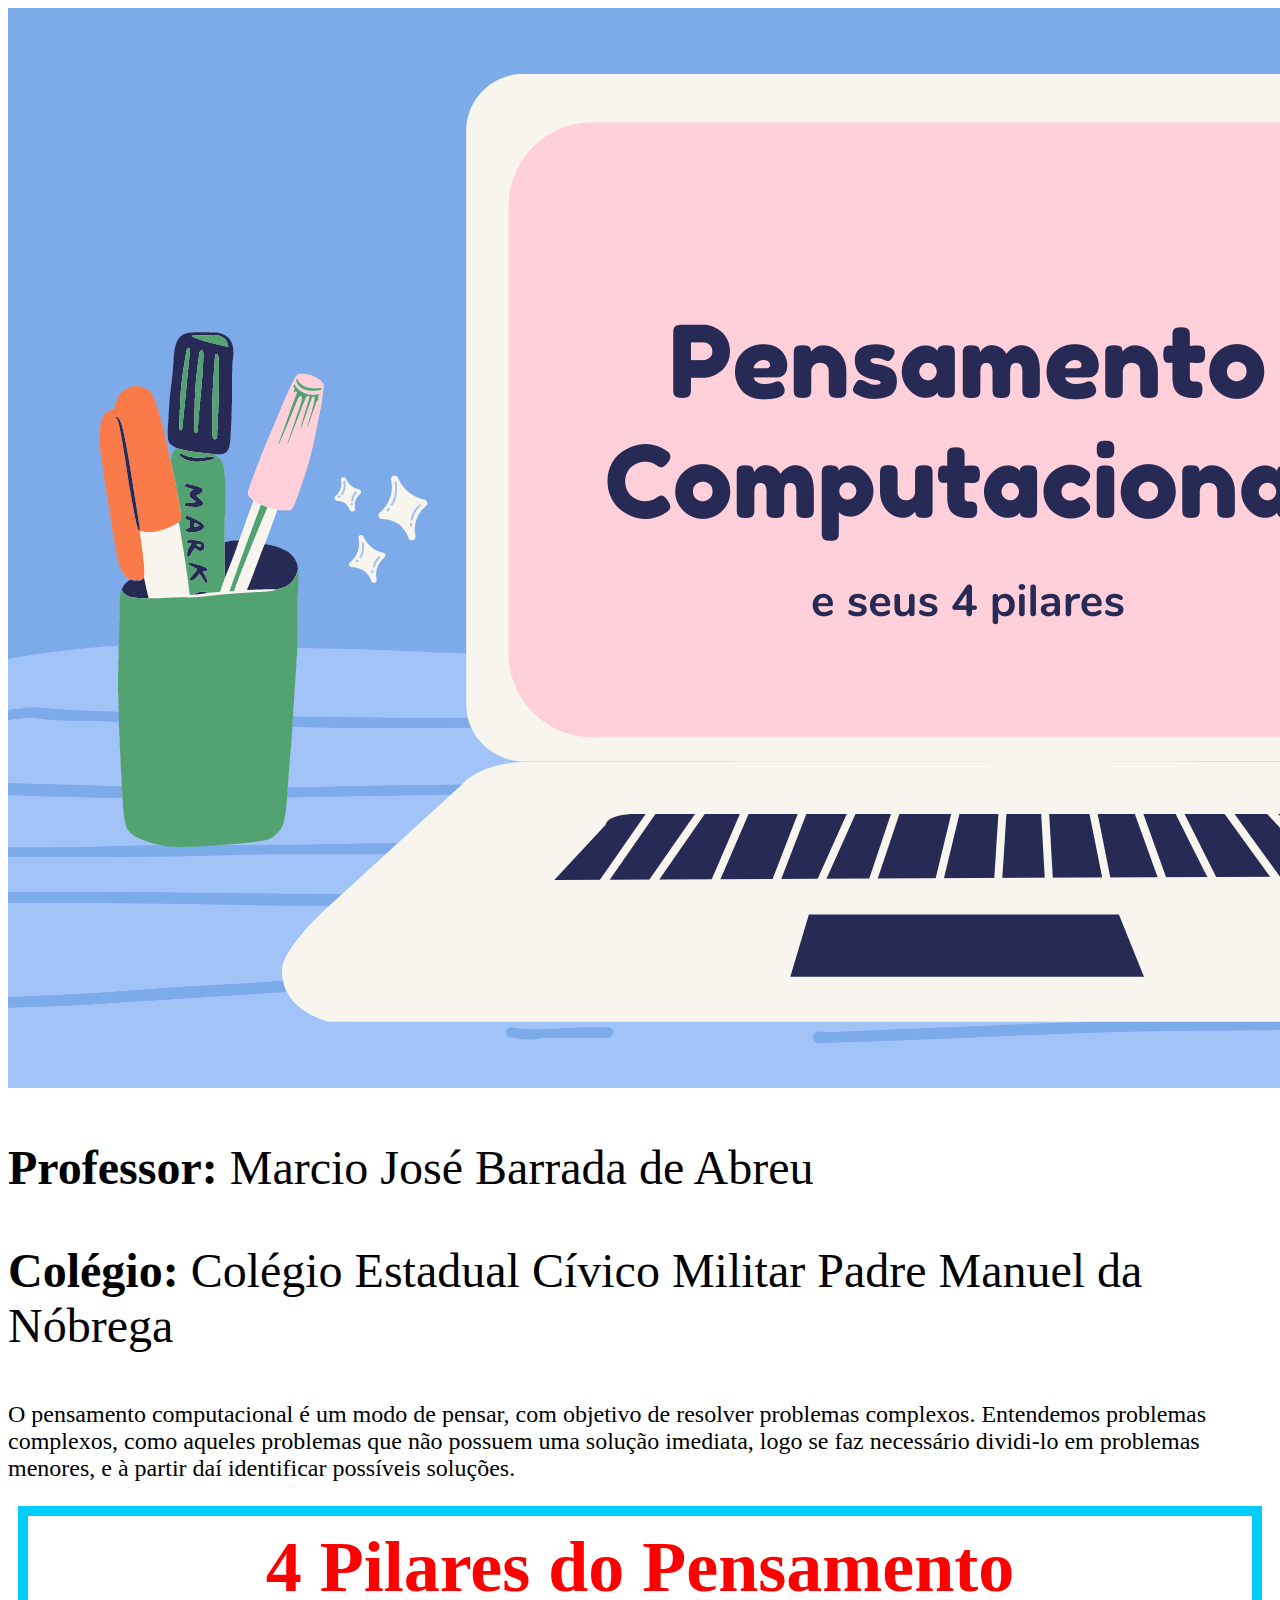
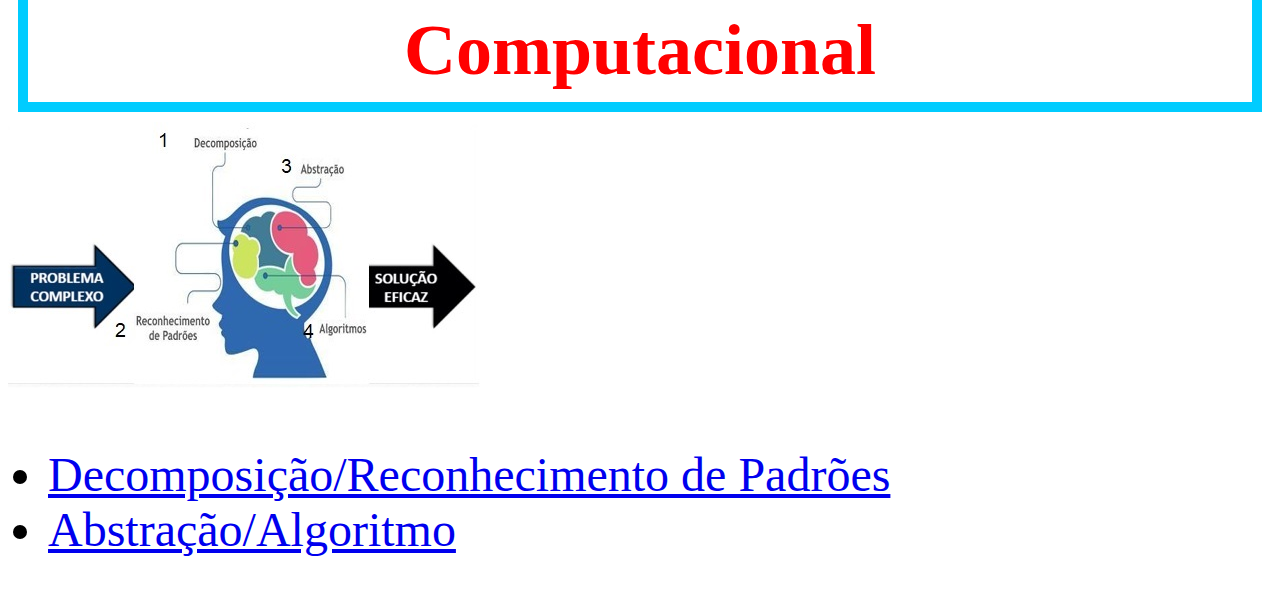
<file: index.html>
<!DOCTYPE html>
<html>
<head>
		<meta charset="utf-8">

<link rel="stylesheet" href="style 01.css">
<body bgcolor="white">


<img id ="Pensamento-Computacional" src = "Pensamento-Computacional.png">
</head>

<font size="8"><p><b>Professor:</b> Marcio José Barrada de Abreu</p>
<p><b>Colégio:</b> Colégio Estadual Cívico Militar Padre Manuel da Nóbrega</p>

<font size="5"><p>O pensamento computacional é um modo de pensar, com objetivo de resolver problemas complexos. Entendemos problemas complexos, como aqueles problemas que não possuem uma solução imediata, logo se faz necessário dividi-lo em problemas menores, e à partir daí identificar possíveis soluções.</p></font>

<h2><strong>4 Pilares do Pensamento Computacional</h2></strong>

<img id ="Figura 01" src = "Figura 01.jpg">

<ul>
	<li><a href="index02.html">Decomposição/Reconhecimento de Padrões</a></li>
	<li><a href="index03.html">Abstração/Algoritmo</a></li>
	</ul>

</body>
</html>
</file>
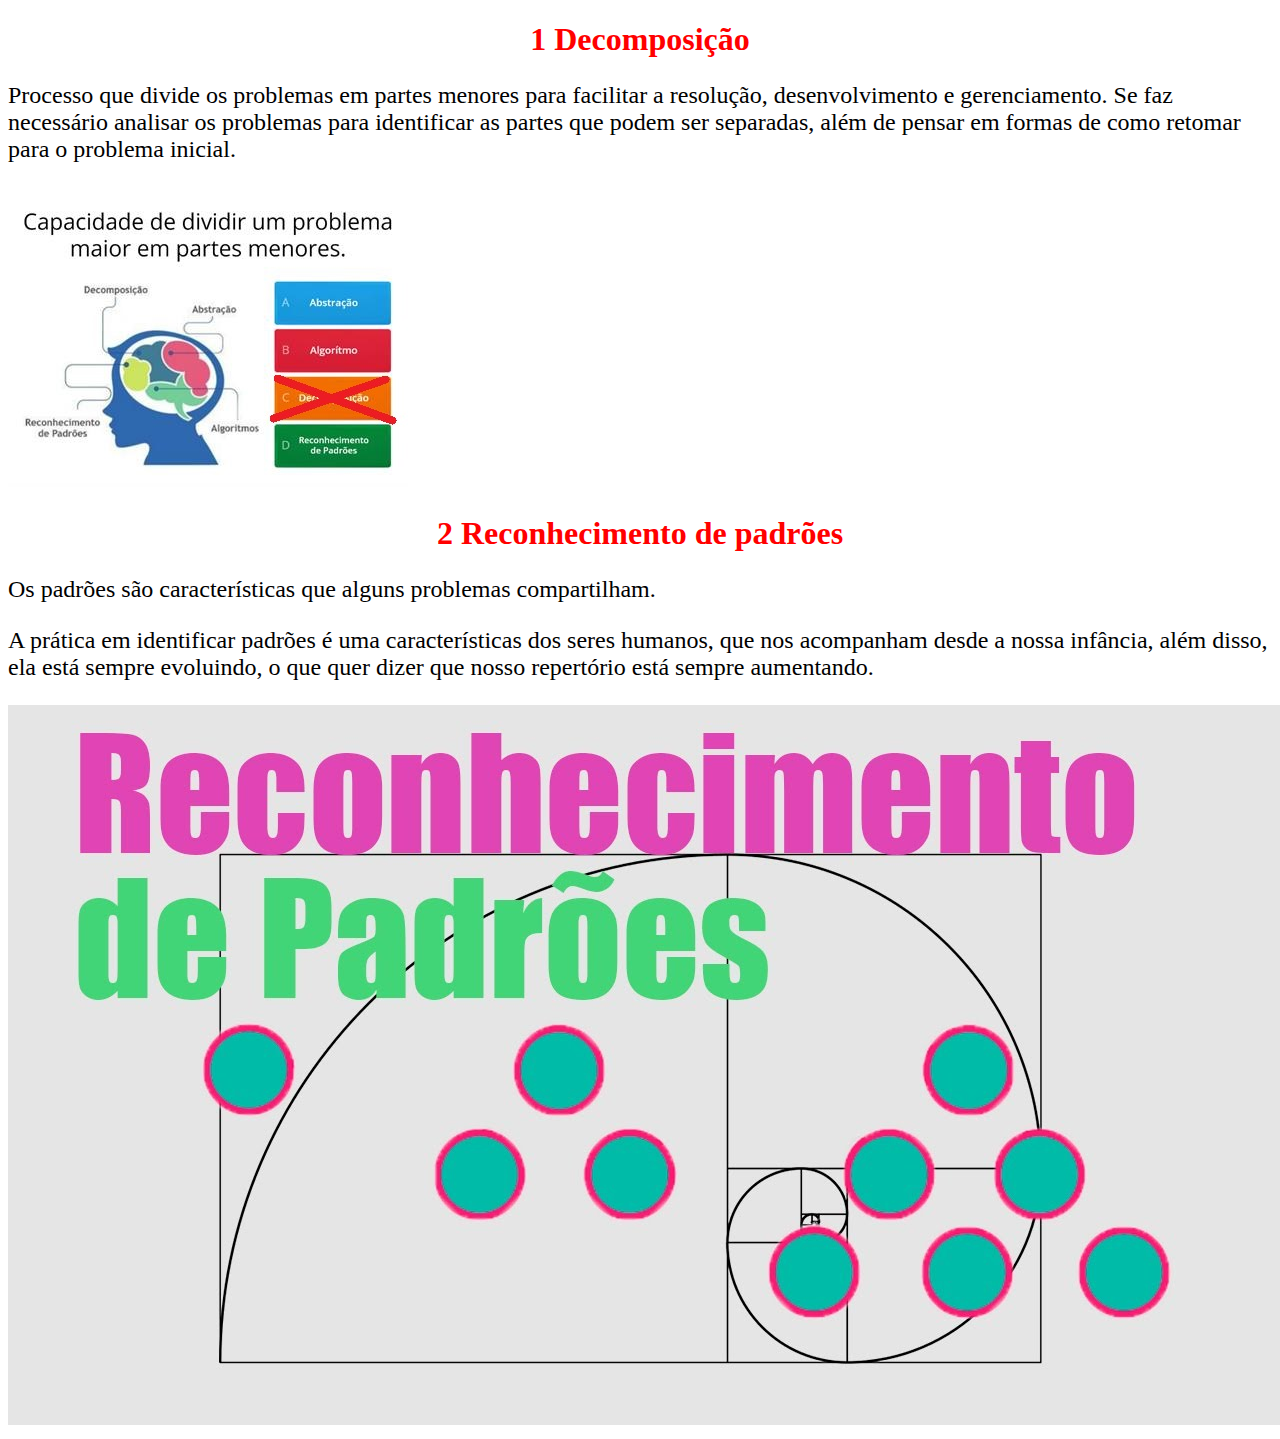
<file: index02.html>
<!DOCTYPE html>
<html>
<head>
		<meta charset="utf-8">

<h1>1 Decomposição</h1>
<link rel="stylesheet" href="style 02.css">

<font size="5"><p>Processo que divide os problemas em partes menores para facilitar a resolução, desenvolvimento e gerenciamento. Se faz necessário analisar os problemas para identificar as partes que podem ser separadas, além de pensar em formas de como retomar para o problema inicial.</p></font>

<img id ="Decomposição" src = "Decomposição.jpeg">

<h1>2 Reconhecimento de padrões</h1>

<font size="5"><p>Os padrões são características que alguns problemas compartilham.</p> 

<p>A prática em identificar padrões é uma características dos seres humanos, que nos acompanham desde a nossa infância, além disso, ela está sempre evoluindo, o que quer dizer que nosso repertório está sempre aumentando.</p></font>

<img id ="Reconhecimento" src = "Reconhecimento.jpeg">
</body>
</html>
</file>
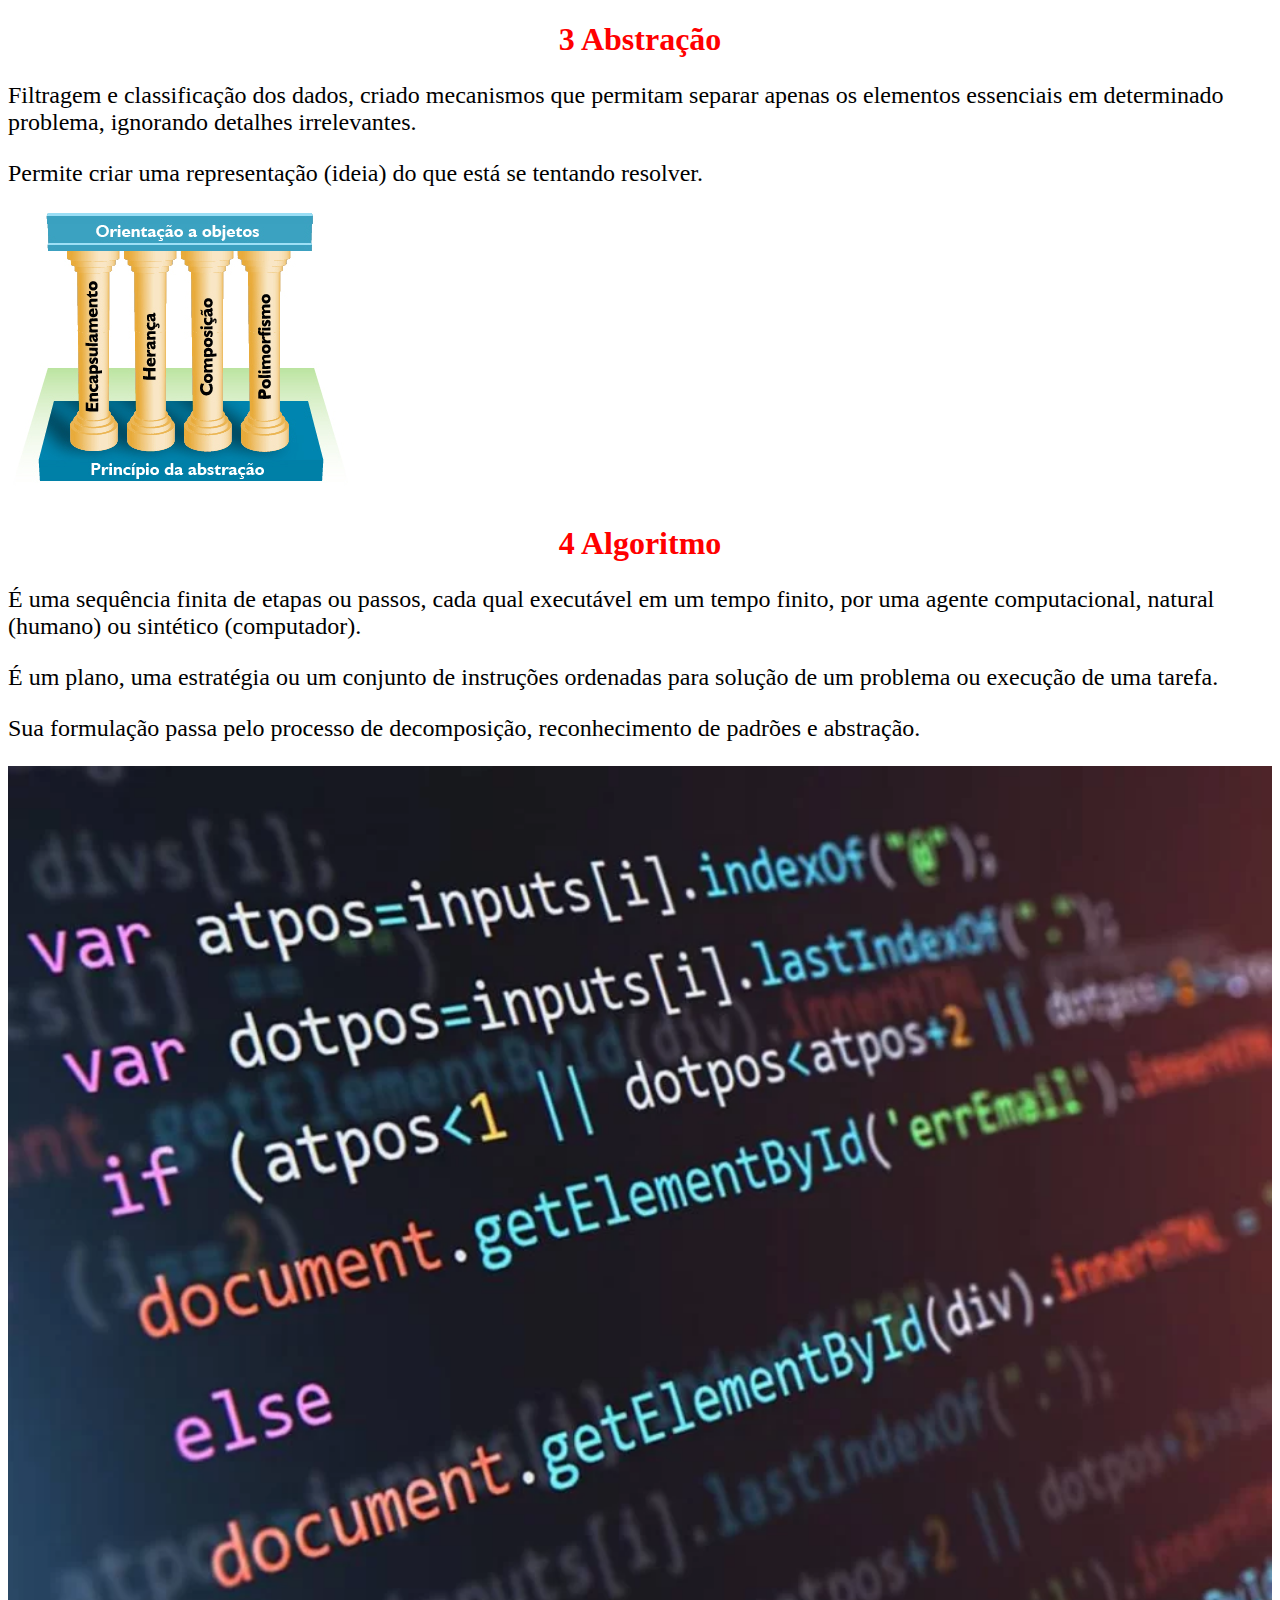
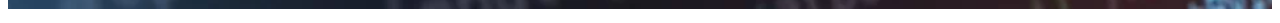
<file: index03.html>
<!DOCTYPE html>
<html>
<head>
		<meta charset="utf-8">

<h1>3 Abstração</h1>
<link rel="stylesheet" href="style 03.css">

<font size="5"><p>Filtragem e classificação dos dados, criado mecanismos que permitam separar apenas os elementos essenciais em determinado problema, ignorando detalhes irrelevantes.</p>
<p>Permite criar uma representação (ideia) do que está se tentando resolver.</p></font> 

<img id ="Abstraçãoção" src = "Abstração.jpg">

<h1>4 Algoritmo</h1>

<font size="5"><p>É uma sequência finita de etapas ou passos, cada qual executável em um tempo finito, por uma agente computacional, natural (humano) ou sintético (computador). </p> 

<p>É um plano, uma estratégia ou um conjunto de instruções ordenadas para solução de um problema ou execução de uma tarefa.</p>
<p>Sua formulação passa pelo processo de decomposição, reconhecimento de padrões e abstração.</p></font>

<img id ="Algoritmo" src = "Algoritmo.jpeg">
</body>
</html>
</file>
<file: style 01.css>
h2 {color: red;
	text-align: center;
}

h2 {border-width: 10px; 
	border-style: solid;
	border-color: #00CCFF;
	padding: 10px; 
	margin: 10px;
 }

 p {text-align: justify-all;
}
</file>
<file: style 02.css>
h1 {color: red;
	text-align: center;
}

}
p {text-align: justify-all;
}
</file>
<file: style 03.css>
h1 {color: red;
	text-align: center;
}
p {text-align: justify-all;
}

#Algoritmo{width: 100%;
}

#Abstração{width: 100%;
}
</file>
